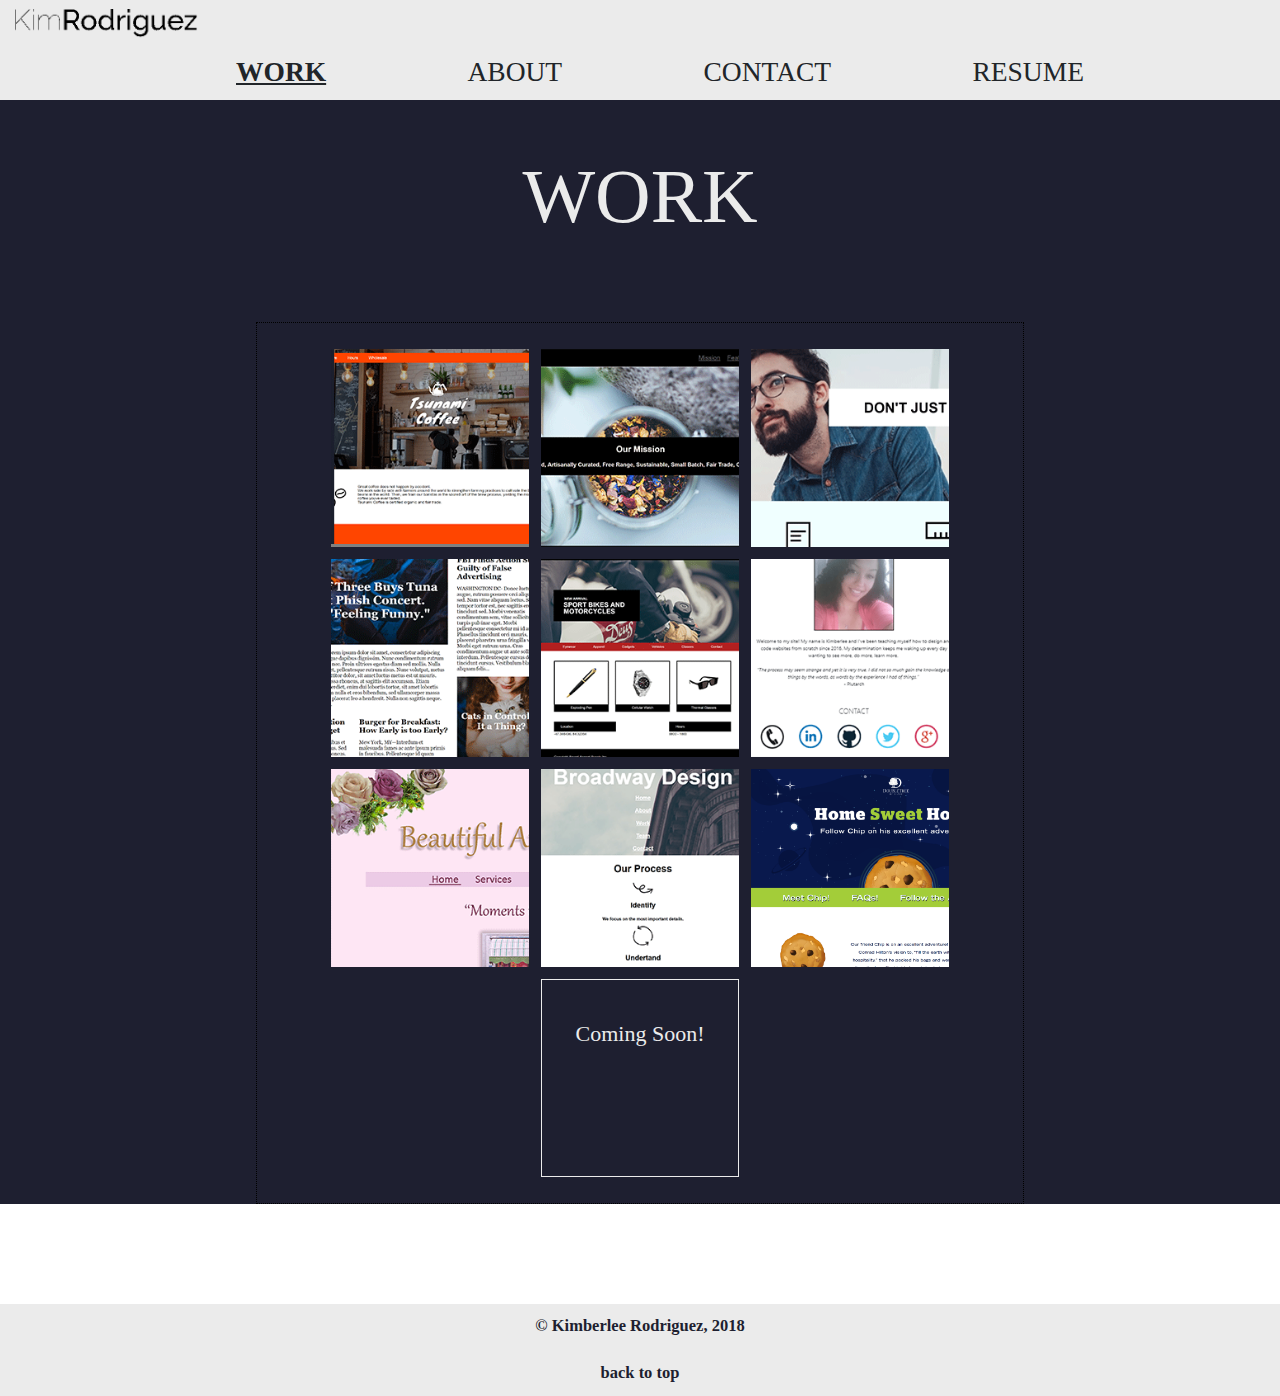
<file: index.html>
<!doctype html>
<html lang="en">
  <head>
    <meta charset="utf-8">
    <meta name="viewport" content="width=device-width, initial-scale=1, shrink-to-fit=no">
    <meta name="viewport" content="width=device-width" />

    <!-- Bootstrap CSS -->
    <link rel="stylesheet" href="https://maxcdn.bootstrapcdn.com/bootstrap/4.0.0/css/bootstrap.min.css" integrity="sha384-Gn5384xqQ1aoWXA+058RXPxPg6fy4IWvTNh0E263XmFcJlSAwiGgFAW/dAiS6JXm" crossorigin="anonymous">

    <link rel="stylesheet" type="text/css" href="css/style.css">
    <link href="html/loadscreen">

    <title>Web Developer | Kim Rodriguez</title>
  </head>
  <body>
    <header>
        <div id="logo">
           <img src="images/logo.gif" alt="logo">
        </div>
        <nav class="container">
            <div id="menubtn" class="menubtn-container">
                <img src="images/menubtn.png"/>
            </div>
            <ul>
                <li class="current"><a href="#">Work</a></li>
                <li><a href="html/about.html">About</a></li>
                <li><a href="html/contact.html">Contact</a></li>
                <li><a href="html/resume.html">Resume</a></li>
            </ul>
        </nav>
    </header>

    <main>
        <div class="">
            <h1 class="heading display-4">WORK</h1>

            <section id="work-grid" class="container">
                <a class="grid-box" href="#" onClick="MyWindow=window.open('https://wwckim.github.io/tsunami/','MyWindow',width=600,height=300); return false;"><img src="images/coffee.gif" alt=""></a>

                <a class="grid-box" href="#" onClick="MyWindow=window.open('https://wwckim.github.io/teacozy','MyWindow',width=600,height=300); return false;"><img src="images/tea.gif" alt=""></a>

                <a class="grid-box" href="#" onClick="MyWindow=window.open('https://wwckim.github.io/tortoiseoptics','MyWindow',width=600,height=300); return false;"><img src="images/glasses.gif" alt=""></a>

                <a class="grid-box" href="#" onClick="MyWindow=window.open('https://wwckim.github.io/mytimes','MyWindow',width=600,height=300); return false;"><img src="images/news.gif" alt=""></a>

                <a class="grid-box" href="#" onClick="MyWindow=window.open('https://wwckim.github.io/secretagent','MyWindow',width=600,height=300); return false;"><img src="images/shop.gif" alt=""></a>

                <a class="grid-box" href="#" onClick="MyWindow=window.open('https://wwckim.github.io/portfolio','MyWindow',width=600,height=300); return false;"><img src="images/oldsite.gif" alt=""></a>

                <a class="grid-box" href="#" onClick="MyWindow=window.open('https://github.com/','MyWindow',width=600,height=300); return false;"><img src="images/flowers.gif" alt=""></a>

                <a class="grid-box" href="#" onClick="MyWindow=window.open('https://wwckim.github.io/Broadway','MyWindow',width=600,height=300); return false;"><img src="images/designco.gif" alt=""></a>

                <a class="grid-box" href="#" onClick="MyWindow=window.open('https://wwckim.github.io/chipsadventure/','MyWindow',width=600,height=300); return false;"><img src="images/chip.png" alt=""></a>

                <div class="grid-box ">Coming Soon!</div>
            </section>
        </div>

    </main>

    <footer>
        <p>&copy; Kimberlee Rodriguez, 2018</p>
        <a href="#">back to top</a>
    </footer>
    
  </body>
</html>
</file>
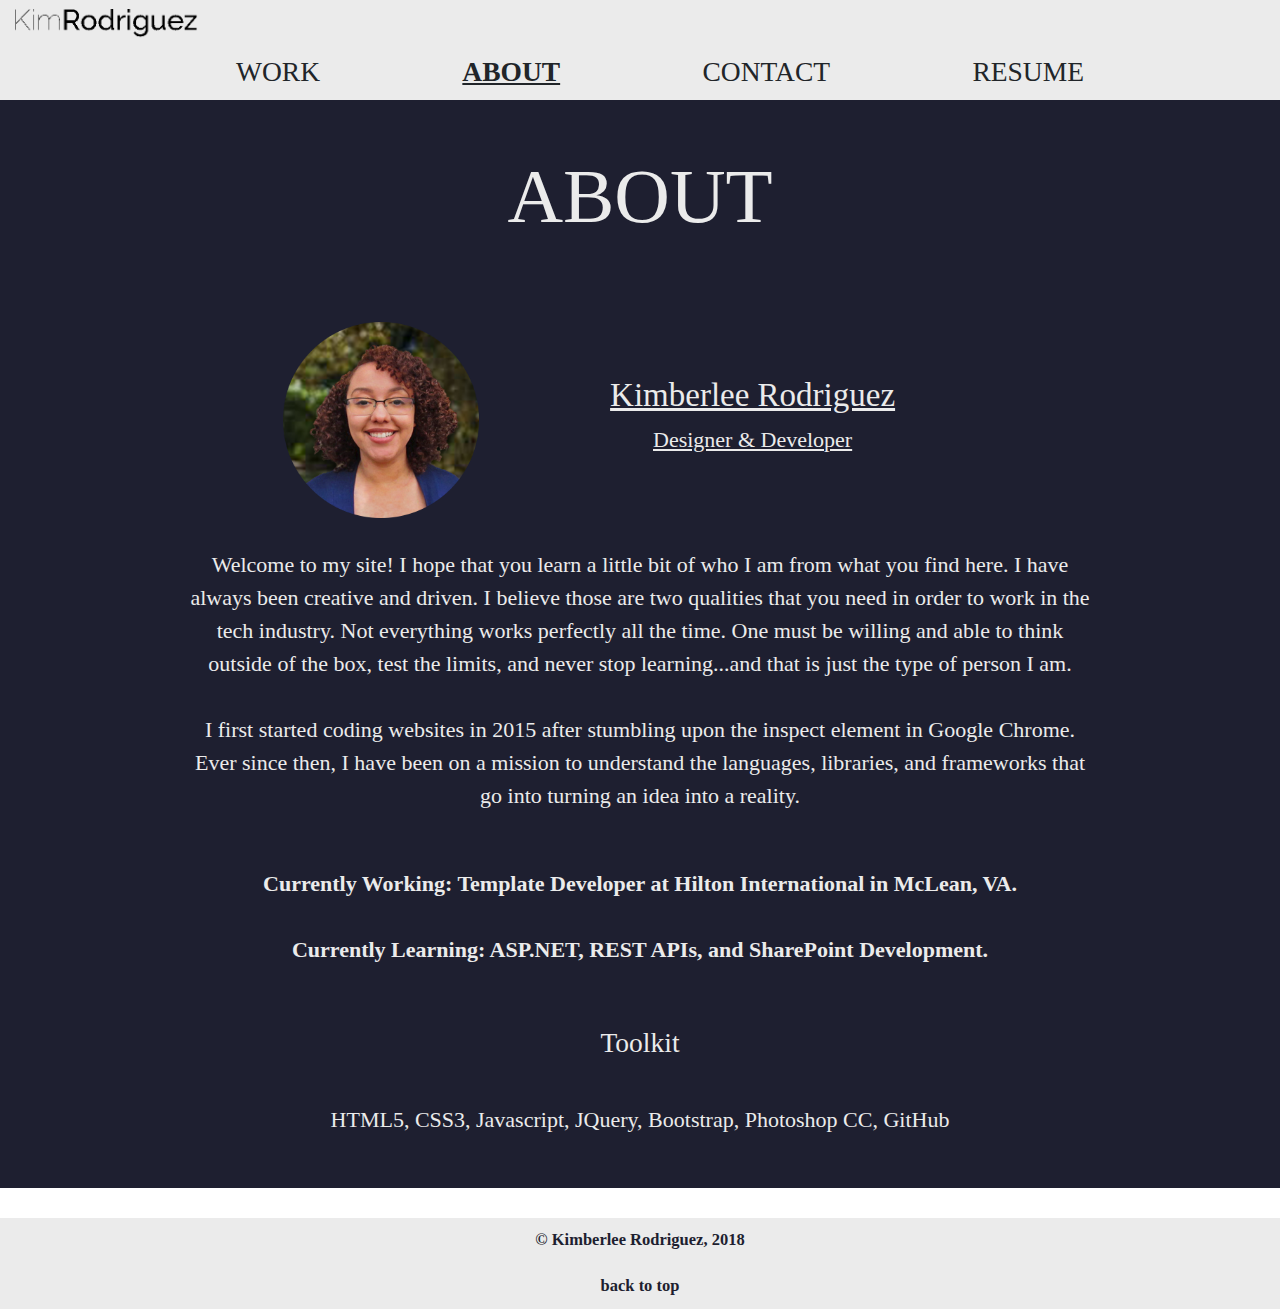
<file: html/about.html>
<!doctype html>
<html lang="en">
  <head>
    <meta charset="utf-8">
    <meta name="viewport" content="width=device-width, initial-scale=1, shrink-to-fit=no">

    <!-- Bootstrap CSS -->
    <link rel="stylesheet" href="https://maxcdn.bootstrapcdn.com/bootstrap/4.0.0/css/bootstrap.min.css" integrity="sha384-Gn5384xqQ1aoWXA+058RXPxPg6fy4IWvTNh0E263XmFcJlSAwiGgFAW/dAiS6JXm" crossorigin="anonymous">
    <link rel="stylesheet" type="text/css" href="../css/style.css">

    <title>Web Developer | Kim Rodriguez</title>
  </head>
  <body>
    <header>
        <div id="logo">
           <img src="../images/logo.gif" alt="logo">
        </div>
        <nav class="container">
            <div id="menubtn" class="menubtn-container">
                <a id="hbg" href="#"><img src="../images/menubtn.png"/></a>
            </div>
            <ul>
                <li><a href="../index.html">Work</a></li>
                <li class="current"><a href="#">About</a></li>
                <li><a href="contact.html">Contact</a></li>
                <li><a href="resume.html">Resume</a></li>
            </ul>
        </nav>
    </header>

    <main>
        <div class="wrapper">
            <h1 class="heading display-4">ABOUT</h1>

            <section id="about">
                <div class="wrapper">
                <div class="img-container">
                    <img src="../images/headshot.png" alt="headshot">
                </div>
                <div class="title-container">
                    <h4 class="title">Kimberlee Rodriguez<br>
                        <h6 class="subtitle">Designer &amp; Developer</h6>
                    </h4>
                </div>
                </div>

                <div class="about-content">
                    <p>Welcome to my site! I hope that you learn a little bit of who I am from what you find here. I have always been creative and driven. I believe those are two qualities that you need in order to work in the tech industry. Not everything works perfectly all the time. One must be willing and able to think outside of the box, test the limits, and never stop learning...and that is just the type of person I am.
                    <br>
                    <br>
                    I first started coding websites in 2015 after stumbling upon the inspect element in Google Chrome. Ever since then, I have been on a mission to understand the languages, libraries, and frameworks that go into turning an idea into a reality.
                    <br>
                    <br>
                    <p class="strong">Currently Working: Template Developer at Hilton International in McLean, VA.</p>
                    <br>
                    <p class="strong">Currently Learning: ASP.NET, REST APIs, and SharePoint Development.</p>
                </div>
                <div class="toolkit-container">
                <h5 class="">Toolkit</h5>
                <br>
                <p>HTML5, CSS3, Javascript, JQuery, Bootstrap, Photoshop CC, GitHub</p>
                </div>
            </section>
        </div>

    </main>

    <footer>
        <p>&copy; Kimberlee Rodriguez, 2018</p>
        <a href="#">back to top</a>
      </footer>

  </body>
</html>
</file>
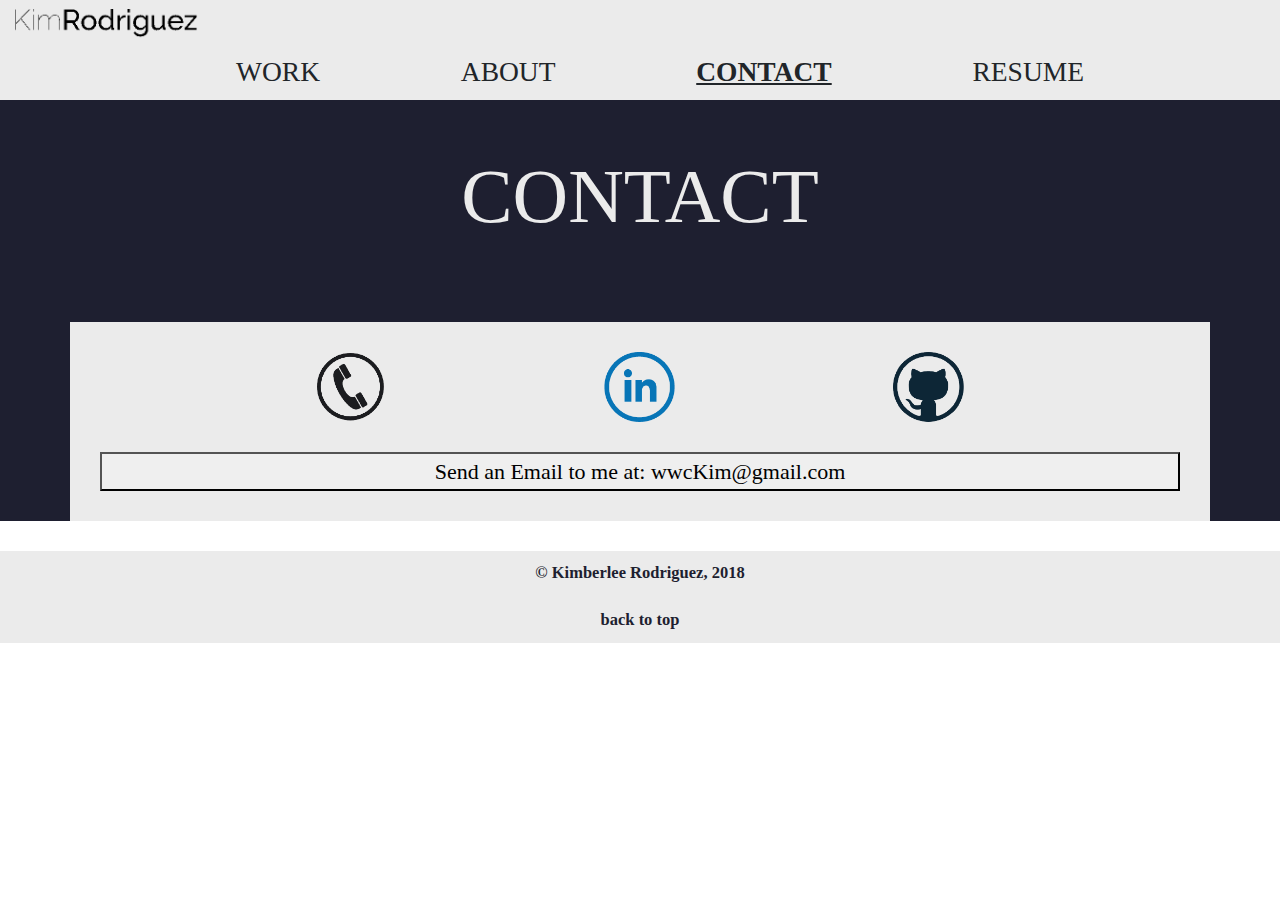
<file: html/contact.html>
<!doctype html>
<html lang="en">
  <head>
    <meta charset="utf-8">
    <meta name="viewport" content="width=device-width, initial-scale=1, shrink-to-fit=no">

    <!-- Bootstrap CSS -->
    <link rel="stylesheet" href="https://maxcdn.bootstrapcdn.com/bootstrap/4.0.0/css/bootstrap.min.css" integrity="sha384-Gn5384xqQ1aoWXA+058RXPxPg6fy4IWvTNh0E263XmFcJlSAwiGgFAW/dAiS6JXm" crossorigin="anonymous">
    <link rel="stylesheet" type="text/css" href="../css/style.css">

    <title>Web Developer | Kim Rodriguez</title>
  </head>
  <body>
    <header>
        <div id="logo">
           <img src="../images/logo.gif" alt="logo">
        </div>
        <nav class="container">
            <div id="menubtn" class="menubtn-container">
                <img src="../images/menubtn.png"/>
            </div>
            <ul>
                <li><a href="../index.html">Work</a></li>
                <li><a href="about.html">About</a></li>
                <li class="current"><a href="#">Contact</a></li>
                <li><a href="resume.html">Resume</a></li>
            </ul>
        </nav>
    </header>

    <main>
        <div class="">
            <h1 class="heading display-4">CONTACT</h1>

            <section id="contact" class="container">
                <div class="social">
                    <a href="tel:0000000000" target="_blank"><img src="../images/icon_phone.png" alt="cell phone"></a>
                    <a href="https://www.linkedin.com/in/kimberleerodriguez/" target="_blank"><img src="../images/icon_li.png" alt="linked in"></a>
                    <a href="https://github.com/wwckim" target="_blank"><img src="../images/icon_gh.png" alt="github"></a>
                </div>
                <button class="btn-block"><a href="mailto:wwckim@gmail.com" target="_blank">Send an Email to me at: wwcKim@gmail.com</a></button>
            </section>
        </div>
    </main>

    <footer>
        <p>&copy; Kimberlee Rodriguez, 2018</p>
        <a href="#">back to top</a>
      </footer>

  </body>
</html>
</file>
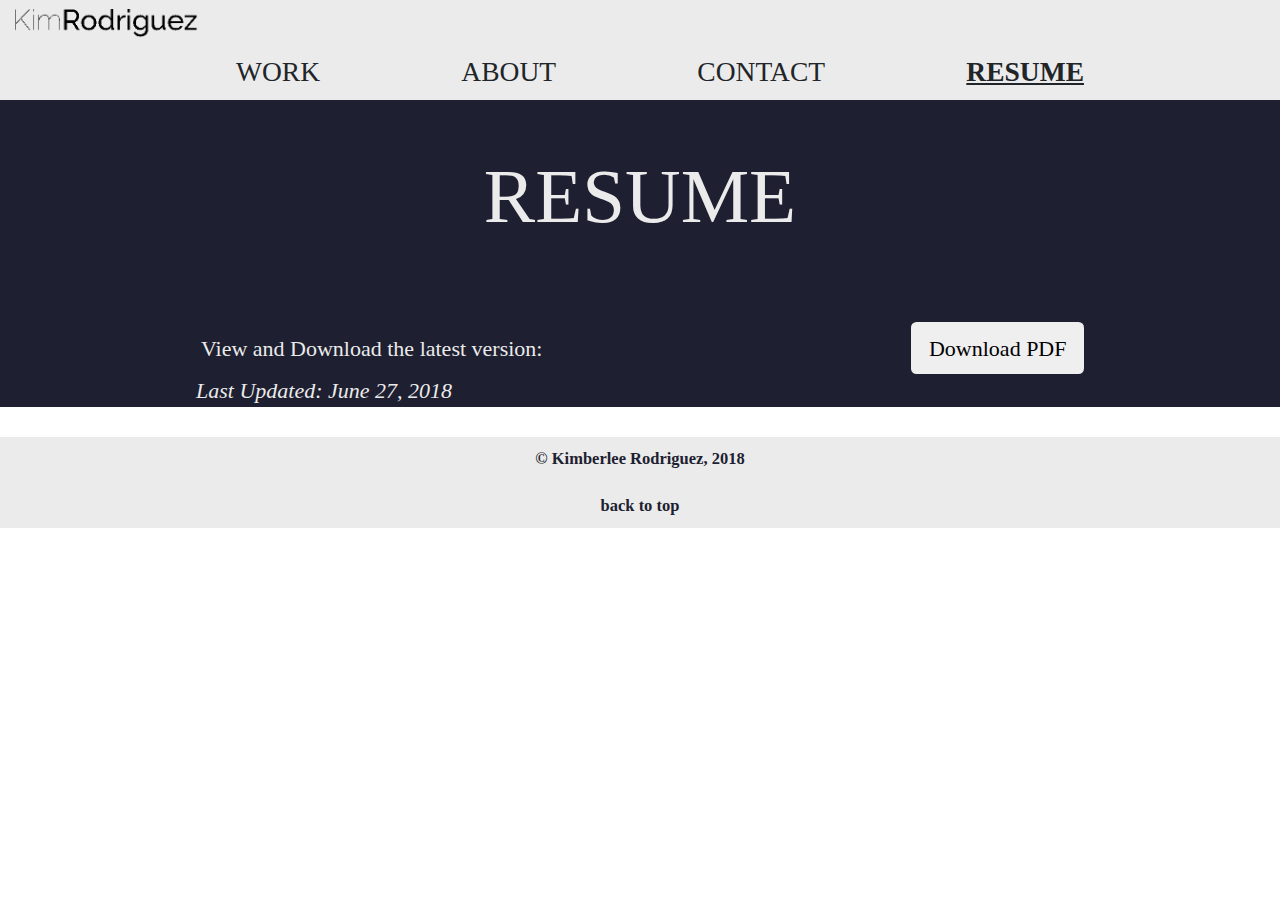
<file: html/resume.html>
<!doctype html>
<html lang="en">
  <head>
    <meta charset="utf-8">
    <meta name="viewport" content="width=device-width, initial-scale=1, shrink-to-fit=no">

    <!-- Bootstrap CSS -->
    <link rel="stylesheet" href="https://maxcdn.bootstrapcdn.com/bootstrap/4.0.0/css/bootstrap.min.css" integrity="sha384-Gn5384xqQ1aoWXA+058RXPxPg6fy4IWvTNh0E263XmFcJlSAwiGgFAW/dAiS6JXm" crossorigin="anonymous">
    <link rel="stylesheet" type="text/css" href="../css/style.css">

    <title>Web Developer | Kim Rodriguez</title>
  </head>
  <body>
    <header>
        <div id="logo">
           <img src="../images/logo.gif" alt="logo">
        </div>
        <nav class="container">
            <div id="menubtn" class="menubtn-container">
                <img src="../images/menubtn.png"/>
            </div>
            <ul>
                <li><a href="../index.html">Work</a></li>
                <li><a href="about.html">About</a></li>
                <li><a href="contact.html">Contact</a></li>
                <li class="current"><a href="#">Resume</a></li>
            </ul>
        </nav>
    </header>

    <main>
        <div class="">
            <h1 class="heading display-4">RESUME</h1>

            <section id="resume" class="container">
                <div class="download">
                    <p>View and Download the latest version: </p>
                    <button class="btn" onclick="alert('This resume has been removed as it is now outdated.');">Download PDF</button>
                </div>

                <p class="date download">Last Updated: June 27, 2018</p>

            </section>
        </div>

    </main>

    <footer>
        <p>&copy; Kimberlee Rodriguez, 2018</p>
        <a href="#">back to top</a>
      </footer>

  </body>
</html>
</file>
<file: css/style.css>
html {
    margin: 0;
    padding: 0;
    font-size: 22px;
}

a {
    color: inherit;
}

.strong {
    margin: 0;
    font-weight: 600;
}

.jumbotron-fluid img {
    width: 100%;
}

section {
    margin: 30px;
}

body {
    font-weight: 300;
    font-family: "Raleway";
}

header {
    font-size: 1.25rem;
    padding: 0;
    background: #ebebeb;
    height: 100px;
    display: flex;
    flex-direction: column;
    justify-content: space-between;
}


#logo img{
    height: 30px;
    padding-left: 15px;
}

#menubtn {
    display: none;
}

#menubtn img {
    height: 100%;
    width: auto;
}

nav ul {
    width: 80%;
    margin: 10px auto;
    display: flex;
    justify-content: space-between
}

nav li {
    list-style-type: none;
    text-transform: uppercase;
}

nav li.current {
    text-decoration: underline;
    font-weight: 600;
}

.heading {
    text-align: center;
    padding: 50px;
}

main {
    background: #1e1f30;
    color: #ebebeb;
    height: 100%;
    text-align: center;
}


#work-grid {
    width: 60%;
    display: flex;
    flex-wrap: wrap;
    justify-content: center;
    padding: 20px;
    border: 1px dotted black;
    margin-bottom: 100px;
}

.grid-box {
    background: gray;
    height: 9rem;
    width: 9rem;
    margin: 6px;
}

.grid-box img {
    width: 100%;
}

.grid-box:hover{
    transform: scale(1.25);
}

.grid-box:last-child{
    background: #1e1f30;
    color: #ebebeb;
    text-align: center;
    padding-top: 5%;
    border: 1px solid #ebebeb;
}

#about {
    display: flex;
    flex-wrap: wrap;
}

#about .img-container {
    width: 20%;
    margin-right: 30px;
}

.title-container{
    width: 50%;
    text-decoration: underline;
}

#about .wrapper {
    width: 80%;
    margin: 0 auto;
    display: flex;
    justify-content: center;
    align-items: center;
}

.about-content, .toolkit-container {
    width: 75%;
    margin: 30px auto;
}


#about img {
    width: 100%;
}

#contact {
    padding: 30px;
    margin: 30px auto;
    background: #ebebeb;
}

.social {
    display: flex;
    justify-content: space-between;
    margin: 0 auto 30px auto;
    width: 60%;
    height: 70px;
}

.social img {
    height: 100%;
    width: auto;
}


button > a {
    color: inherit;
    text-decoration: none;
}

.date {
    font-style: italic;
}

.download {
    text-align: left;
    width: 80%;
    margin: auto;
    display: flex;
    justify-content: space-between;
}

.download p {
    margin: auto 0;
    padding: 5px;
}

footer {
    font-size: .75rem;
    font-weight: 600;
    background: #ebebeb;
    color: #1e1f30;
    text-align: center;
    padding: 10px;
    margin: 0;
}



/*------JAVASCRIPT CSS------*/

.redbg {
    background: red;
}




/*------MEDIA QUERIES-------*/

@media screen and (max-width: 770px){
    header {
        display: flex;
        flex-direction: row;
    }
    
    #logo img{
        height: 2rem;
        margin: 30px;
        margin-right: 0;
    }

    nav ul {
        display: none;
    }
    
    #menubtn {
        display: block;
        margin: 25px;
        margin-left: 0;
        padding-right: 5px;
        height: 50px;
    }
    
    #menubtn > img {
        float: right;
    }
}
}
</file>
